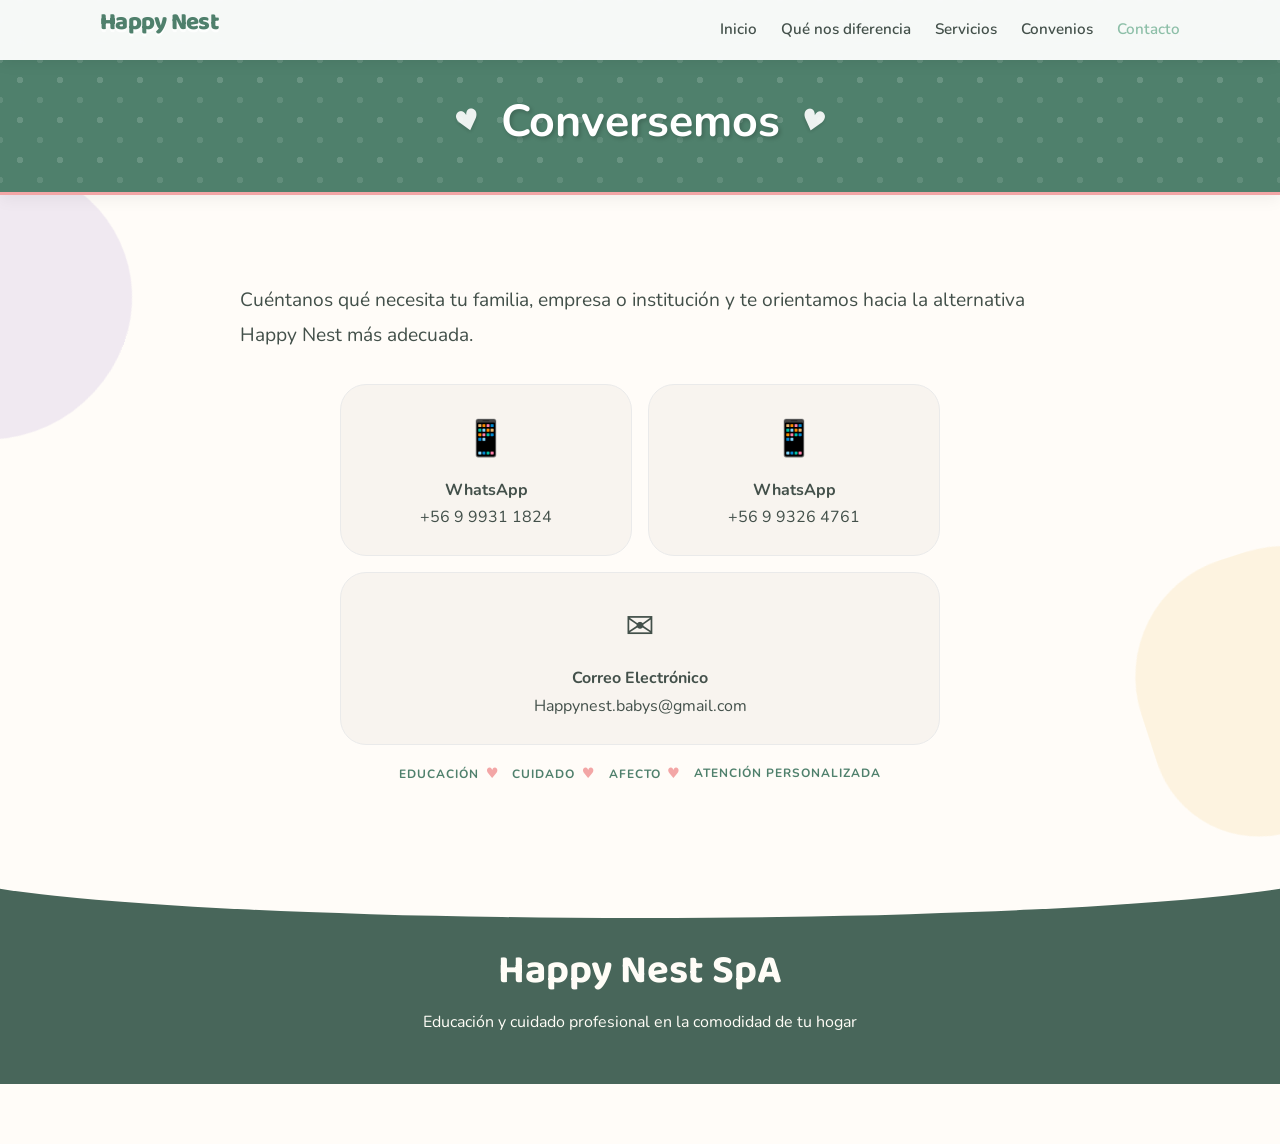
<file: pages/contacto.html>
<!DOCTYPE html>
<html lang="es">
<head>
    <meta charset="UTF-8">
    <meta name="viewport" content="width=device-width, initial-scale=1.0">
    <title>Contacto - Happy Nest</title>
    <link rel="stylesheet" href="../styles.css">
    <link rel="stylesheet" href="pages.css">
</head>
<body>

    <nav class="navbar">
        <div class="container navbar__container">
            <a href="../index.html" class="navbar__logo">Happy Nest</a>
            <ul class="navbar__menu">
                <li><a href="../index.html">Inicio</a></li>
                <li><a href="diferencia.html">Qué nos diferencia</a></li>
                <li><a href="servicios.html">Servicios</a></li>
                <li><a href="convenios.html">Convenios</a></li>
                <li><a href="contacto.html" style="color: var(--color-primary);">Contacto</a></li>
            </ul>
        </div>
    </nav>

    <header class="page-header">
        <div class="container">
            <h1>Conversemos</h1>
        </div>
    </header>

    <main class="section contact reveal">
        <div class="container text-center">
            <p class="text-lead mb-lg">Cuéntanos qué necesita tu familia, empresa o institución y te orientamos hacia la alternativa Happy Nest más adecuada.</p>
            
            <div class="contact-grid">
                <a href="https://wa.me/56999311824" class="contact-btn">
                    <span class="contact-icon">📱</span>
                    <strong>WhatsApp</strong>
                    <span>+56 9 9931 1824</span>
                </a>
                <a href="https://wa.me/56993264761" class="contact-btn">
                    <span class="contact-icon">📱</span>
                    <strong>WhatsApp</strong>
                    <span>+56 9 9326 4761</span>
                </a>
                <a href="mailto:Happynest.babys@gmail.com" class="contact-btn contact-btn--full">
                    <span class="contact-icon">✉️</span>
                    <strong>Correo Electrónico</strong>
                    <span>Happynest.babys@gmail.com</span>
                </a>
            </div>
            
            <div class="hero__tags mt-md">
                <span class="tag">Educación</span>
                <span class="tag">Cuidado</span>
                <span class="tag">Afecto</span>
                <span class="tag">Atención personalizada</span>
            </div>
        </div>
    </main>

    <footer class="footer">
        <div class="container text-center">
            <h3 class="footer__title">Happy Nest SpA</h3>
            <p>Educación y cuidado profesional en la comodidad de tu hogar</p>
        </div>
    </footer>
</body>
</html>
</file>
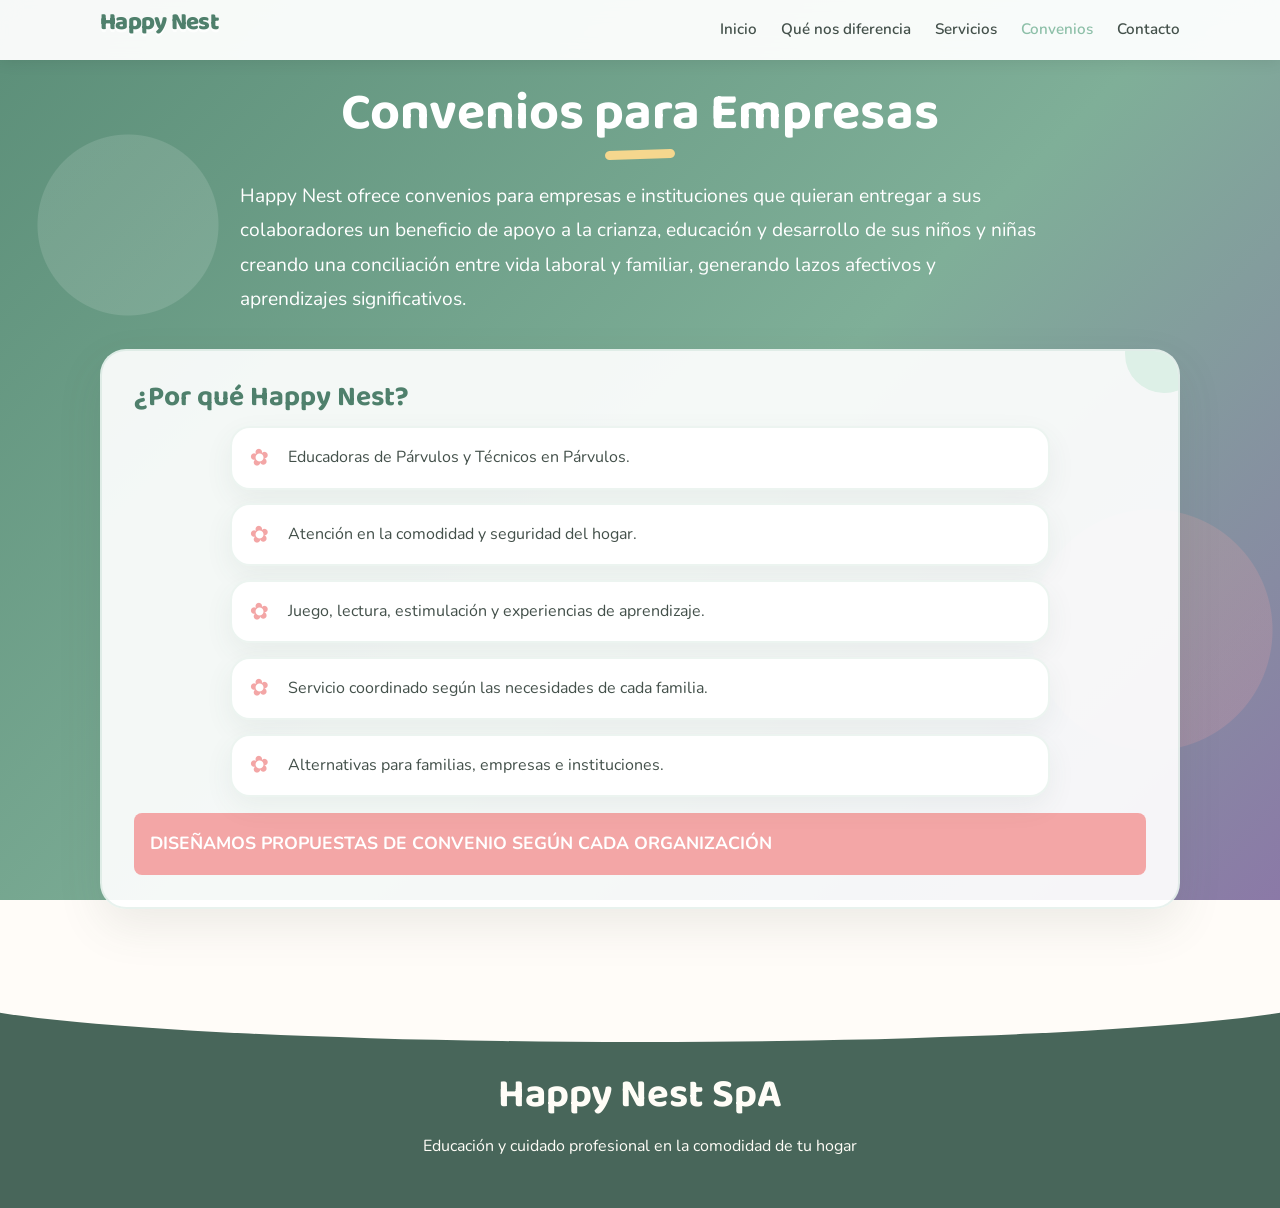
<file: pages/convenios.html>
<!DOCTYPE html>
<html lang="es">
<head>
    <meta charset="UTF-8">
    <meta name="viewport" content="width=device-width, initial-scale=1.0">
    <title>Convenios - Happy Nest</title>
    <link rel="stylesheet" href="../styles.css">
    <link rel="stylesheet" href="pages.css">
</head>
<body>

    <nav class="navbar">
        <div class="container navbar__container">
            <a href="../index.html" class="navbar__logo">Happy Nest</a>
            <ul class="navbar__menu">
                <li><a href="../index.html">Inicio</a></li>
                <li><a href="diferencia.html">Qué nos diferencia</a></li>
                <li><a href="servicios.html">Servicios</a></li>
                <li><a href="convenios.html" style="color: var(--color-primary);">Convenios</a></li>
                <li><a href="contacto.html">Contacto</a></li>
            </ul>
        </div>
    </nav>

    <main class="section b2b parallax-bg" style="min-height: 100vh; display: flex; align-items: center;">
        <div class="container parallax-content text-center reveal">
            <h2 class="section__title text-white">Convenios para Empresas</h2>
            <p class="text-lead mb-lg text-white">
                Happy Nest ofrece convenios para empresas e instituciones que quieran entregar a sus colaboradores un beneficio de apoyo a la crianza, educación y desarrollo de sus niños y niñas creando una conciliación entre vida laboral y familiar, generando lazos afectivos y aprendizajes significativos.
            </p>
            
            <div class="card text-left text-dark">
                <h3 class="card__title text-center">¿Por qué Happy Nest?</h3>
                <ul class="bullet-list">
                    <li>Educadoras de Párvulos y Técnicos en Párvulos.</li>
                    <li>Atención en la comodidad y seguridad del hogar.</li>
                    <li>Juego, lectura, estimulación y experiencias de aprendizaje.</li>
                    <li>Servicio coordinado según las necesidades de cada familia.</li>
                    <li>Alternativas para familias, empresas e instituciones.</li>
                </ul>
                <div class="highlight-banner text-center mt-md">
                    <strong>DISEÑAMOS PROPUESTAS DE CONVENIO SEGÚN CADA ORGANIZACIÓN</strong>
                </div>
            </div>
        </div>
    </main>

    <footer class="footer">
        <div class="container text-center">
            <h3 class="footer__title">Happy Nest SpA</h3>
            <p>Educación y cuidado profesional en la comodidad de tu hogar</p>
        </div>
    </footer>
</body>
</html>
</file>
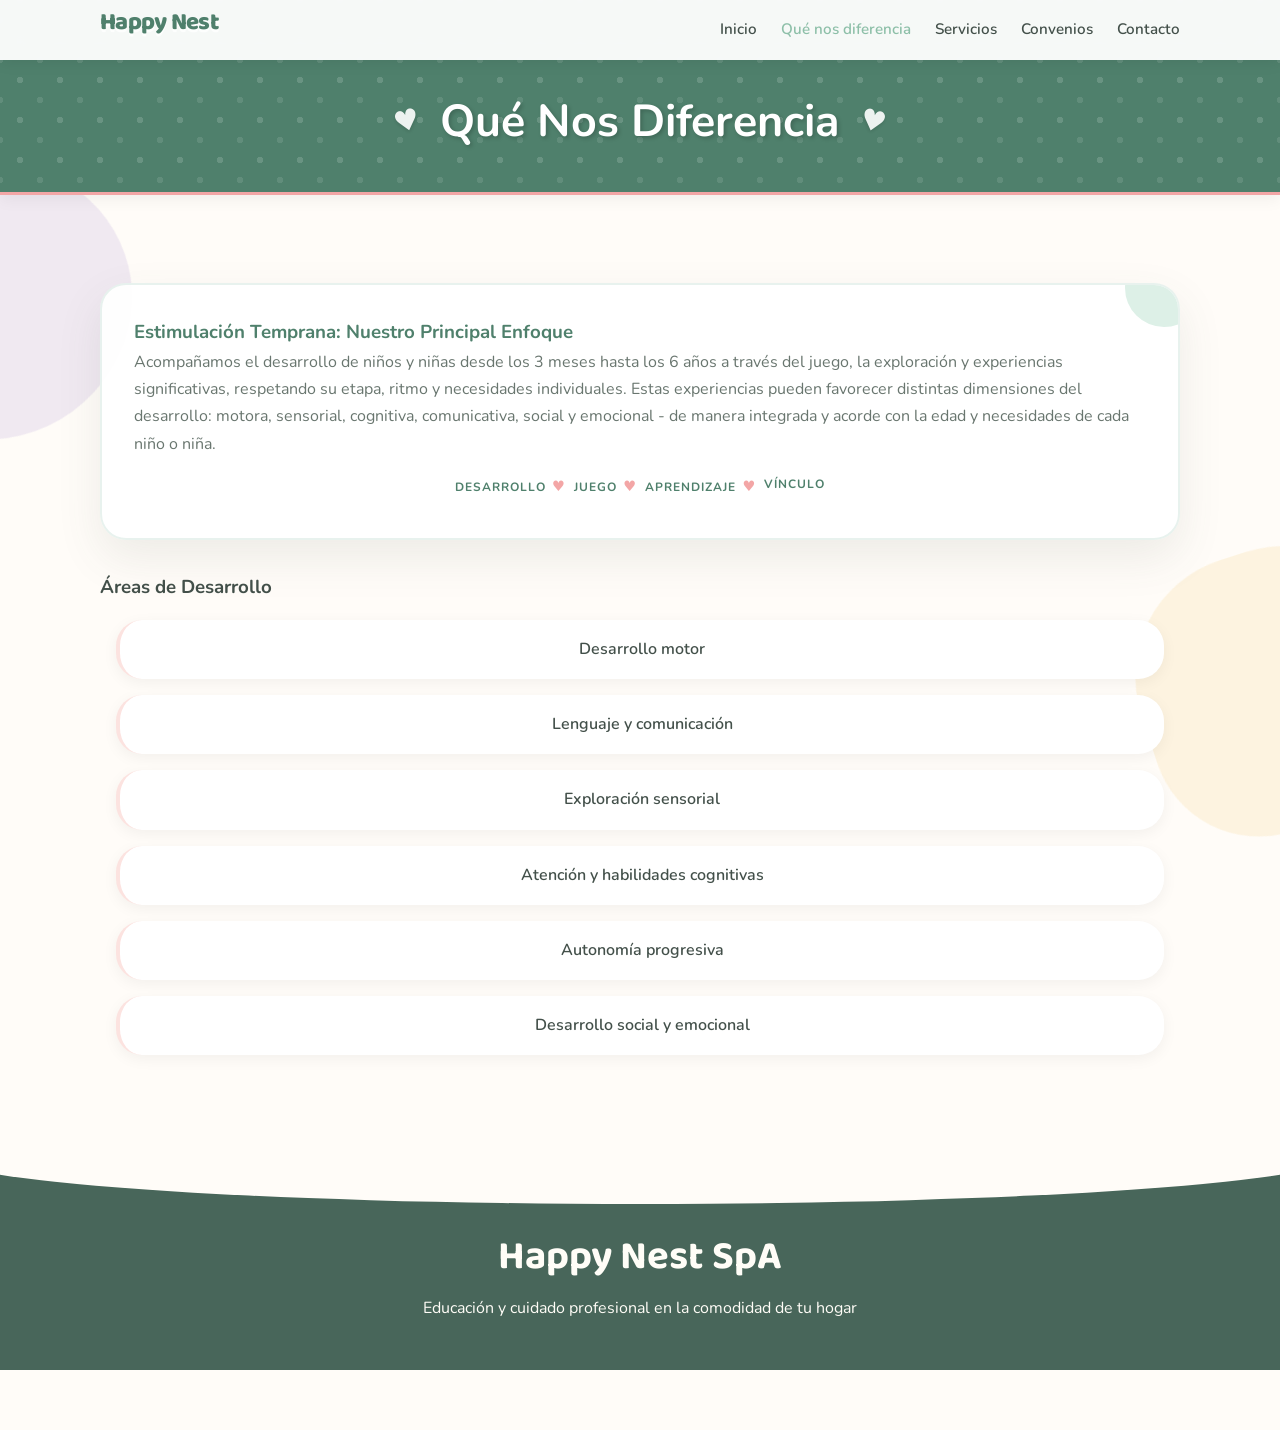
<file: pages/diferencia.html>
<!DOCTYPE html>
<html lang="es">
<head>
    <meta charset="UTF-8">
    <meta name="viewport" content="width=device-width, initial-scale=1.0">
    <title>Qué Nos Diferencia - Happy Nest</title>
    <link rel="stylesheet" href="../styles.css">
    <link rel="stylesheet" href="pages.css">
</head>
<body>

    <nav class="navbar">
        <div class="container navbar__container">
            <a href="index.html" class="navbar__logo">Happy Nest</a>
            <ul class="navbar__menu">
                <li><a href="../index.html">Inicio</a></li>
                <li><a href="diferencia.html" style="color: var(--color-primary);">Qué nos diferencia</a></li>
                <li><a href="servicios.html">Servicios</a></li>
                <li><a href="convenios.html">Convenios</a></li>
                <li><a href="contacto.html">Contacto</a></li>
            </ul>
        </div>
    </nav>

    <header class="page-header">
        <div class="container">
            <h1>Qué Nos Diferencia</h1>
        </div>
    </header>

    <main class="section difference reveal">
        <div class="container">
            <article class="card text-center mb-lg">
                <h3 class="card__subtitle text-primary">Estimulación Temprana: Nuestro Principal Enfoque</h3>
                <p class="card__text mb-md">
                    Acompañamos el desarrollo de niños y niñas desde los 3 meses hasta los 6 años a través del juego, la exploración y experiencias significativas, respetando su etapa, ritmo y necesidades individuales. Estas experiencias pueden favorecer distintas dimensiones del desarrollo: motora, sensorial, cognitiva, comunicativa, social y emocional - de manera integrada y acorde con la edad y necesidades de cada niño o niña.
                </p>
                <div class="tags-group mb-sm">
                    <span class="tag">Desarrollo</span>
                    <span class="tag">Juego</span>
                    <span class="tag">Aprendizaje</span>
                    <span class="tag">Vínculo</span>
                </div>
            </article>

            <h3 class="section__subtitle text-center">Áreas de Desarrollo</h3>
            <div class="grid-3">
                <div class="icon-card"><h4>Desarrollo motor</h4></div>
                <div class="icon-card"><h4>Lenguaje y comunicación</h4></div>
                <div class="icon-card"><h4>Exploración sensorial</h4></div>
                <div class="icon-card"><h4>Atención y habilidades cognitivas</h4></div>
                <div class="icon-card"><h4>Autonomía progresiva</h4></div>
                <div class="icon-card"><h4>Desarrollo social y emocional</h4></div>
            </div>
        </div>
    </main>

    <footer class="footer">
        <div class="container text-center">
            <h3 class="footer__title">Happy Nest SpA</h3>
            <p>Educación y cuidado profesional en la comodidad de tu hogar</p>
        </div>
    </footer>
</body>
</html>
</file>
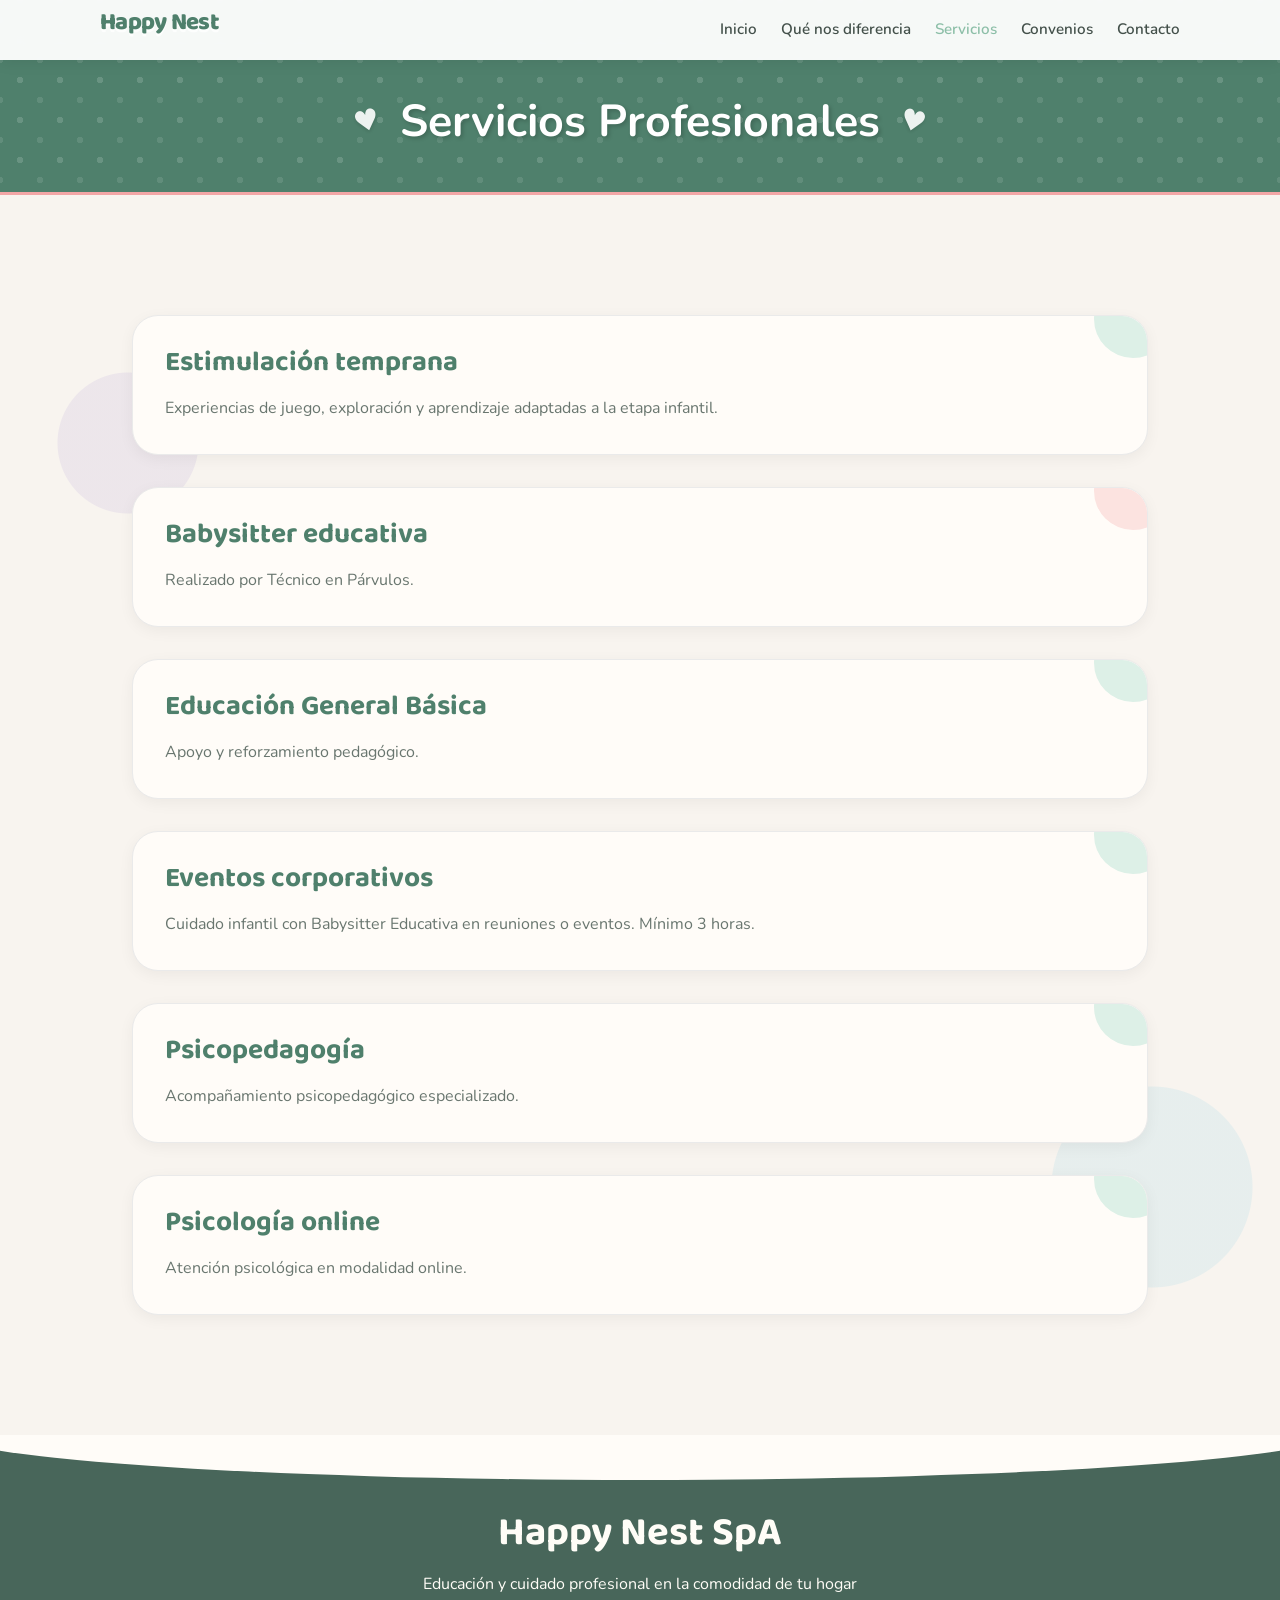
<file: pages/servicios.html>
<!DOCTYPE html>
<html lang="es">
<head>
    <meta charset="UTF-8">
    <meta name="viewport" content="width=device-width, initial-scale=1.0">
    <title>Servicios Profesionales - Happy Nest</title>
    <link rel="stylesheet" href="../styles.css">
    <link rel="stylesheet" href="pages.css">
</head>
<body>

    <nav class="navbar">
        <div class="container navbar__container">
            <a href="index.html" class="navbar__logo">Happy Nest</a>
            <ul class="navbar__menu">
                <li><a href="../index.html">Inicio</a></li>
                <li><a href="diferencia.html">Qué nos diferencia</a></li>
                <li><a href="servicios.html" style="color: var(--color-primary);">Servicios</a></li>
                <li><a href="convenios.html">Convenios</a></li>
                <li><a href="contacto.html">Contacto</a></li>
            </ul>
        </div>
    </nav>

    <header class="page-header">
        <div class="container">
            <h1>Servicios Profesionales</h1>
        </div>
    </header>

    <main class="section bg-light reveal">
        <div class="container">
            <div class="grid-3">
                <div class="service-card">
                    <h3 class="service-card__title">Estimulación temprana</h3>
                    <p class="service-card__text">Experiencias de juego, exploración y aprendizaje adaptadas a la etapa infantil.</p>
                </div>
                <div class="service-card">
                    <h3 class="service-card__title">Babysitter educativa</h3>
                    <p class="service-card__text">Realizado por Técnico en Párvulos.</p>
                </div>
                <div class="service-card">
                    <h3 class="service-card__title">Educación General Básica</h3>
                    <p class="service-card__text">Apoyo y reforzamiento pedagógico.</p>
                </div>
                <div class="service-card">
                    <h3 class="service-card__title">Eventos corporativos</h3>
                    <p class="service-card__text">Cuidado infantil con Babysitter Educativa en reuniones o eventos. Mínimo 3 horas.</p>
                </div>
                <div class="service-card">
                    <h3 class="service-card__title">Psicopedagogía</h3>
                    <p class="service-card__text">Acompañamiento psicopedagógico especializado.</p>
                </div>
                <div class="service-card">
                    <h3 class="service-card__title">Psicología online</h3>
                    <p class="service-card__text">Atención psicológica en modalidad online.</p>
                </div>
            </div>
        </div>
    </main>

    <footer class="footer">
        <div class="container text-center">
            <h3 class="footer__title">Happy Nest SpA</h3>
            <p>Educación y cuidado profesional en la comodidad de tu hogar</p>
        </div>
    </footer>
</body>
</html>
</file>
<file: styles.css>
@import url('https://fonts.googleapis.com/css2?family=Baloo+2:wght@500;600;700;800&family=Nunito:wght@400;500;600;700;800&display=swap');

:root {
    --color-primary: #8DBFA8;
    --color-primary-dark: #4F806C;
    --color-primary-soft: #DDF0E7;
    --color-secondary: #F3A6A6;
    --color-secondary-soft: #FCE3E0;
    --color-yellow: #F5D78E;
    --color-yellow-soft: #FFF3CD;
    --color-lilac: #B9A8D8;
    --color-lilac-soft: #EEE8F8;
    --color-sky: #A9D9E7;
    --color-sky-soft: #E4F5F8;
    --color-text: #43504A;
    --color-text-soft: #69766F;
    --color-bg: #FFFCF8;
    --color-bg-light: #F8F4EF;
    --white: #FFFFFF;

    --font-heading: 'Baloo 2', 'Trebuchet MS', sans-serif;
    --font-family: 'Nunito', 'Segoe UI', system-ui, sans-serif;

    --spacing-sm: 0.5rem;
    --spacing-md: 1rem;
    --spacing-lg: 2rem;
    --spacing-xl: 5.5rem;
    --border-radius: 26px;
    --shadow-soft: 0 18px 45px rgba(74, 93, 83, 0.10);
    --shadow-hover: 0 24px 55px rgba(74, 93, 83, 0.15);
}

* {
    margin: 0;
    padding: 0;
    box-sizing: border-box;
}

html {
    scroll-behavior: smooth;
}

body {
    font-family: var(--font-family);
    color: var(--color-text);
    background: var(--color-bg);
    line-height: 1.7;
    overflow-x: hidden;
}

body::before,
body::after {
    content: "";
    position: fixed;
    z-index: -2;
    width: 280px;
    height: 280px;
    border-radius: 48% 52% 58% 42%;
    opacity: 0.22;
    pointer-events: none;
}

body::before {
    top: 18%;
    left: -150px;
    background: var(--color-lilac);
    transform: rotate(20deg);
}

body::after {
    right: -140px;
    bottom: 8%;
    background: var(--color-yellow);
    transform: rotate(-18deg);
}

.container {
    width: min(1080px, calc(100% - 2rem));
    margin: 0 auto;
    padding: 0;
}

/* === Menú de Navegación (Navbar) === */
.navbar {
    position: fixed;
    top: 0;
    left: 0;
    width: 100%;
    background: rgba(255, 255, 255, 0.95);
    backdrop-filter: blur(10px);
    -webkit-backdrop-filter: blur(10px);
    z-index: 1000;
    box-shadow: 0 2px 15px rgba(0,0,0,0.08);
}

.navbar__container {
    display: flex;
    justify-content: space-between;
    align-items: center;
    height: 60px;
}

.navbar__logo {
    font-family: var(--font-heading);
    font-size: 1.5rem;
    font-weight: 800;
    letter-spacing: -.03em;
    color: var(--color-primary-dark);
    margin-bottom: .8rem;
    text-shadow: 0 3px 0 rgba(255,255,255,.75);
    text-decoration: none;

}

.navbar__menu {
    list-style: none;
    display: flex;
    gap: 1.5rem;
}

.navbar__menu a {
    text-decoration: none;
    color: var(--color-text);
    font-weight: 600;
    font-size: 0.95rem;
    transition: color 0.3s ease;
}

.navbar__menu a:hover {
    color: var(--color-primary);
}

@media (max-width: 768px) {
    .navbar__menu {
        gap: 0.8rem;
    }
    .navbar__menu a {
        font-size: 0.8rem;
    }
    .navbar__logo {
        display: none; /* Oculta logo en móvil para dar espacio a los links */
    }
    .navbar__container {
        justify-content: center;
    }
}

.section {
    position: relative;
    padding: var(--spacing-xl) 0;
    overflow: hidden;
}

.section-shell {
    position: relative;
}

.grid-2 {
    display: grid;
    grid-template-columns: 1fr;
    gap: 1.5rem;
}

@media (min-width: 768px) {
    .grid-2 {
        grid-template-columns: repeat(2, 1fr);
        gap: 2rem;
    }
}

.bg-light {
    background:
        radial-gradient(circle at 10% 20%, rgba(185,168,216,.18) 0 70px, transparent 71px),
        radial-gradient(circle at 90% 80%, rgba(169,217,231,.22) 0 100px, transparent 101px),
        var(--color-bg-light);
}

.text-white {
    color: var(--white)!important;
}

.section-kicker,
.eyebrow {
    display: inline-flex;
    align-items: center;
    gap: .45rem;
    font-size: .82rem;
    font-weight: 800;
    letter-spacing: .08em;
    text-transform: uppercase;
}

.section-kicker {
    color: var(--color-primary-dark);
    justify-content: center;
    width: 100%;
    margin-bottom: .35rem;
}

.section-kicker::before,
.section-kicker::after {
    content: "✦";
    color: var(--color-secondary);
    font-size: .8rem;
}

.section-kicker--light {
    color: #F8EBD5;
}

/* === Hero === */
.hero {
    position: relative;
    min-height: 100svh;
    display: flex;
    align-items: center;
    justify-content: center;
    overflow: hidden;
    isolation: isolate;
    background:
        radial-gradient(circle at 15% 15%, rgba(255,255,255,.9) 0 6%, transparent 7%),
        radial-gradient(circle at 83% 18%, rgba(255,255,255,.75) 0 5%, transparent 6%),
        linear-gradient(160deg, #E8F5F0 0%, #FFF8EF 52%, #F6EAF5 100%);
}

#hero-canvas {
    position: absolute;
    inset: 0;
    width: 100%;
    height: 100%;
    z-index: -1;
    opacity: .68;
    mix-blend-mode: multiply;
}

.hero__content {
    position: relative;
    z-index: 2;
    width: min(760px, calc(100% - 1.5rem));
    margin: 4rem auto 2rem;
    padding: clamp(2rem, 5vw, 3.8rem) clamp(1.25rem, 5vw, 3.5rem);
    border: 2px solid rgba(255,255,255,.82);
    border-radius: 44px 44px 58px 44px;
    background: rgba(255, 252, 248, .30);
    box-shadow: 0 25px 70px rgba(75, 105, 92, .15);
    backdrop-filter: blur(4px);
    -webkit-backdrop-filter: blur(4px);
    text-align: center;
}

.hero__content::before {
    content: "";
    position: absolute;
    width: 105px;
    height: 105px;
    border-radius: 44% 56% 62% 38%;
    background: var(--color-secondary-soft);
    right: -36px;
    top: -30px;
    z-index: -1;
}

.hero__content::after {
    content: "♡";
    position: absolute;
    color: var(--color-secondary);
    font-size: 3.2rem;
    right: 18px;
    top: -12px;
    transform: rotate(12deg);
}

.brand-mark {
    width: clamp(84px, 15vw, 116px);
    height: clamp(84px, 15vw, 116px);
    margin: -5rem auto 1rem;
    padding: 8px;
    display: grid;
    place-items: center;
    border-radius: 38% 62% 50% 50%;
    background: rgba(255,255,255,.94);
    box-shadow: 0 12px 35px rgba(78, 111, 96, .15);
    transform: rotate(-3deg);
}

.brand-mark__image {
    width: 100%;
    height: 100%;
    object-fit: contain;
    border-radius: inherit;
}

.eyebrow {
    color: var(--color-primary-dark);
    background: var(--color-primary-soft);
    border-radius: 999px;
    padding: .35rem .85rem;
    margin-bottom: .5rem;
}

.hero__title {
    font-family: var(--font-heading);
    font-size: clamp(3.4rem, 9vw, 6.3rem);
    line-height: .95;
    font-weight: 800;
    letter-spacing: -.03em;
    color: var(--color-primary-dark);
    margin-bottom: .8rem;
    text-shadow: 0 3px 0 rgba(255,255,255,.75);
}

.hero__title::after {
    content: "♥";
    display: inline-block;
    font-size: .3em;
    color: var(--color-secondary);
    vertical-align: top;
    margin: .2em 0 0 .25em;
    transform: rotate(10deg);
}

.hero__subtitle {
    font-size: clamp(1.05rem, 2.5vw, 1.45rem);
    font-weight: 700;
    line-height: 1.45;
    margin-bottom: .55rem;
    color: var(--color-text);
}

.hero__audience {
    font-size: 1rem;
    margin-bottom: 1.5rem;
    font-weight: 800;
    color: #B47C62;
}

/* Reemplaza tus clases actuales por estas */
.hero__tags {
    display: flex;
    flex-wrap: wrap;
    justify-content: center;
    align-items: center;
    gap: 0.8rem;
}

.tag {
    background-color: transparent; /* Quitamos el fondo de botón */
    color: var(--color-primary-dark);
    padding: 0;
    border-radius: 0;
    font-size: 0.75rem;
    font-weight: bold;
    text-transform: uppercase;
    letter-spacing: 1px; /* Espaciado elegante */
}

/* Agrega el corazón automáticamente después de cada palabra (excepto la última) */
.tag:not(:last-child)::after {
    content: "♥"; /* Puedes cambiarlo por "•" o "|" si prefieres */
    color: var(--color-secondary); /* Corazón en tono cálido */
    margin-left: 0.4rem;
    font-size: 0.9rem;
    display: inline-block;
}

/* Ajuste para que se vea bien en el footer (fondo oscuro) */
.tag--footer {
    color: #FFFFFF;
}
.tag--footer:not(:last-child)::after {
    color: var(--color-secondary);
}
.hero__decor {
    position: absolute;
    pointer-events: none;
    z-index: 1;
    border-radius: 50%;
    opacity: .9;
}

.hero__decor--one {
    width: 110px;
    height: 110px;
    left: 6%;
    top: 15%;
    background: var(--color-yellow);
    box-shadow: 45px 32px 0 -18px var(--color-secondary);
}

.hero__decor--two {
    width: 76px;
    height: 76px;
    right: 8%;
    bottom: 18%;
    background: var(--color-lilac);
    transform: rotate(18deg);
}

.hero__decor--three {
    width: 28px;
    height: 28px;
    left: 15%;
    bottom: 20%;
    background: var(--color-secondary);
    box-shadow: 40px -18px 0 -5px var(--color-sky),
                -15px -48px 0 -7px var(--color-yellow);
}

/* === Cards === */
.card,
.service-card {
    position: relative;
    background: rgba(255,255,255,.92);
    padding: 2rem;
    border-radius: var(--border-radius);
    border: 2px solid rgba(141,191,168,.20);
    box-shadow: var(--shadow-soft);
    transition: transform .35s ease, box-shadow .35s ease;
    overflow: hidden;
}

.card::before,
.service-card::before {
    content: "";
    position: absolute;
    width: 78px;
    height: 78px;
    border-radius: 50%;
    top: -36px;
    right: -25px;
    background: var(--color-primary-soft);
}

.card:nth-child(2)::before,
.service-card:nth-child(2)::before {
    background: var(--color-secondary-soft);
}

.card:hover,
.service-card:hover {
    transform: translateY(-8px) rotate(-.4deg);
    box-shadow: var(--shadow-hover);
}

.card__title,
.service-card__title {
    position: relative;
    z-index: 1;
    font-family: var(--font-heading);
    font-size: 1.75rem;
    line-height: 1.1;
    color: var(--color-primary-dark);
    margin-bottom: .8rem;
}

.card__text,
.service-card__text {
    color: var(--color-text-soft);
}

.section__title {
    position: relative;
    font-family: var(--font-heading);
    font-size: clamp(2.3rem, 5vw, 3.25rem);
    line-height: 1;
    text-align: center;
    margin-bottom: 1.2rem;
    color: var(--color-primary-dark);
}

.section__title::after {
    content: "";
    display: block;
    width: 70px;
    height: 9px;
    margin: .65rem auto 0;
    border-radius: 999px;
    background: var(--color-yellow);
    transform: rotate(-2deg);
}

.section__intro {
    max-width: 700px;
    margin: 0 auto 2rem;
    text-align: center;
    color: var(--color-text-soft);
    font-size: 1.05rem;
}

/* === Process === */
.parallax-bg {
    background:
        radial-gradient(circle at 10% 25%, rgba(255,255,255,.13) 0 90px, transparent 91px),
        radial-gradient(circle at 90% 70%, rgba(243,166,166,.20) 0 120px, transparent 121px),
        linear-gradient(135deg, #5B8E78 0%, #7FAF98 55%, #8B79A7 100%);
    background-attachment: fixed;
    color: white;
}

.parallax-content {
    position: relative;
}

.process-list {
    max-width: 850px;
    margin: 2rem auto 0;
    list-style: none;
    counter-reset: process-counter;
}

.process-list__item {
    position: relative;
    margin-bottom: 1rem;
    padding: 1.1rem 1.25rem 1.1rem 4.5rem;
    border-radius: 22px;
    color: #fff;
    background: rgba(255,255,255,.14);
    border: 1px solid rgba(255,255,255,.22);
    backdrop-filter: blur(7px);
    -webkit-backdrop-filter: blur(7px);
    box-shadow: 0 12px 28px rgba(49, 74, 63, .10);
}

.process-list__item::before {
    counter-increment: process-counter;
    content: counter(process-counter);
    position: absolute;
    left: 1rem;
    top: 50%;
    transform: translateY(-50%) rotate(-5deg);
    background: var(--color-yellow);
    color: #6C6047;
    width: 2.65rem;
    height: 2.65rem;
    border-radius: 38% 62% 50% 50%;
    display: flex;
    align-items: center;
    justify-content: center;
    font-family: var(--font-heading);
    font-weight: 800;
    font-size: 1.25rem;
}

.process-list__item strong {
    color: #FFF3CF;
}

/* === Why us === */
.why-us {
    background:
        radial-gradient(circle at 82% 15%, rgba(169,217,231,.25) 0 85px, transparent 86px),
        radial-gradient(circle at 15% 82%, rgba(185,168,216,.18) 0 105px, transparent 106px),
        var(--color-bg);
}

.bullet-list {
    width: min(820px, 100%);
    margin: 0 auto;
    list-style: none;
    padding: 0;
    display: grid;
    gap: .85rem;
}

.bullet-list li {
    position: relative;
    padding: 1rem 1.25rem 1rem 3.5rem;
    border-radius: 20px;
    background: var(--white);
    border: 2px solid rgba(141,191,168,.17);
    box-shadow: 0 10px 28px rgba(74,93,83,.07);
}

.bullet-list li::before {
    content: "✿";
    position: absolute;
    left: 1.15rem;
    top: 50%;
    transform: translateY(-50%) rotate(-8deg);
    color: var(--color-secondary);
    font-size: 1.45rem;
}

/* === Footer === */
.footer {
    position: relative;
    overflow: hidden;
    background: #48665A;
    color: #FFFDF7;
    padding: 4rem 0 3rem;
    text-align: center;
}

.footer::before {
    content: "";
    position: absolute;
    left: -5%;
    right: -5%;
    top: -55px;
    height: 100px;
    border-radius: 50%;
    background: var(--color-bg);
}

.footer__title {
    position: relative;
    font-family: var(--font-heading);
    font-size: 2.5rem;
    margin-bottom: .25rem;
}

.footer__links {
    display: flex;
    flex-direction: column;
    gap: .7rem;
    margin-top: 1.5rem;
}

.footer__link {
    color: #FFF0C7;
    text-decoration: none;
    font-weight: 800;
    transition: transform .2s ease, color .2s ease;
}

.footer__link:hover {
    color: #fff;
    transform: translateY(-2px);
}

.footer__bubble {
    position: absolute;
    border-radius: 50%;
    opacity: .35;
    pointer-events: none;
}

.footer__bubble--one {
    width: 120px;
    height: 120px;
    left: 7%;
    bottom: -55px;
    background: var(--color-secondary);
}

.footer__bubble--two {
    width: 75px;
    height: 75px;
    right: 9%;
    top: 18px;
    background: var(--color-lilac);
}

@media (min-width: 768px) {
    .footer__links {
        flex-direction: row;
        justify-content: center;
        gap: 2rem;
    }
}

/* === Scroll reveal === */
/*.reveal {
    opacity: 0;
    transform: translateY(45px) scale(.985);
    transition: opacity .8s ease, transform .8s cubic-bezier(.2,.8,.2,1);
}

.reveal.active {
    opacity: 1;
    transform: translateY(0) scale(1);
}*/

/* === Responsive polish === */
@media (max-width: 767px) {
    .hero__content {
        margin-top: 4.5rem;
        border-radius: 32px;
    }

    .brand-mark {
        margin-top: -4.2rem;
    }

    .hero__decor--one {
        left: -25px;
        top: 10%;
        transform: scale(.7);
    }

    .hero__decor--two {
        right: -15px;
        bottom: 12%;
        transform: scale(.72);
    }

    .section {
        padding: 4.25rem 0;
    }
}

@media (prefers-reduced-motion: reduce) {
    html {
        scroll-behavior: auto;
    }

    *,
    *::before,
    *::after {
        animation-duration: .01ms !important;
        animation-iteration-count: 1 !important;
        transition-duration: .01ms !important;
    }
}

/* === Cabecera de páginas internas === */
.page-header {
    background-color: var(--color-primary-dark);
    color: white;
    padding: 6rem 0 3rem 0;
    text-align: center;
    margin-top: -60px; /* Compensa el padding-top del body */
}
.page-header h1 {
    font-size: 2.5rem;
    margin: 0;
}
</file>
<file: pages/pages.css>
/* =========================================
   PAGES.CSS - Estilos para páginas interiores
   ========================================= */


/* === Cabecera principal de las páginas internas === */
.page-header {
    /* 1. Fondo base con degradado suave */
    background-color: var(--color-primary-dark);

    /* 2. Motivo de puntitos (Polka dots) infantiles intercalados */
    background-image: radial-gradient(rgba(255, 255, 255, 0.15) 3px, transparent 3px),
                      radial-gradient(rgba(255, 255, 255, 0.1) 3px, transparent 3px);
    background-size: 40px 40px;
    background-position: 0 0, 20px 20px;
    
    color: white;
    padding: 9rem 0 2rem 0;
    text-align: center;
    
    /* 3. Borde inferior grueso para un toque más alegre */
    border-bottom: 3px solid var(--color-secondary);
    box-shadow: 0 5px 15px rgba(0,0,0,0.05);
}

.page-header h1 {
    font-size: 2.8rem;
    margin: 0;
    position: relative;
    display: inline-block;
    padding: 0 1rem;
    text-shadow: 2px 2px 4px rgba(0,0,0,0.2); /* Da legibilidad sobre los puntos */
}

/* 4. Iconos decorativos (Corazones) a los lados del título */
.page-header h1::before,
.page-header h1::after {
    content: "♥";
    color: var(--color-accent); /* Usa el amarillo/dorado de la paleta */
    position: absolute;
    top: 50%;
    font-size: 1.8rem;
    opacity: 0.9;
    /* Sombras para que el corazón resalte */
    text-shadow: 0 2px 4px rgba(0,0,0,0.15); 
}

.page-header h1::before {
    left: -30px;
    transform: translateY(-50%) rotate(-15deg); /* Leve inclinación juguetona */
}

.page-header h1::after {
    right: -30px;
    transform: translateY(-50%) rotate(15deg);
}

/* Ajuste para móviles: achicamos un poco la letra y los iconos */
@media (max-width: 768px) {
    .page-header h1 { font-size: 2rem; }
    .page-header h1::before { left: -20px; font-size: 1.4rem; }
    .page-header h1::after { right: -20px; font-size: 1.4rem; }
}

/* === Utilidades de Texto y Espaciado para Interiores === */
.text-primary { color: var(--color-primary-dark); }
.text-dark { color: var(--color-text); }
.text-lead { 
    font-size: 1.2rem; 
    max-width: 800px; 
    margin: 0 auto; 
    line-height: 1.8; 
}

.mb-sm { margin-bottom: var(--spacing-sm); }
.mb-md { margin-bottom: var(--spacing-md); }
.mb-lg { margin-bottom: var(--spacing-lg); }
.mt-md { margin-top: var(--spacing-md); }

/* === Componentes: Qué nos diferencia === */
.tags-group {
    display: flex;
    flex-wrap: wrap;
    justify-content: center;
    gap: var(--spacing-sm);
}

.tag--outline {
    background-color: transparent;
    color: var(--color-primary-dark);
    border: 2px solid var(--color-primary-dark);
    padding: 0.4rem 1rem;
    border-radius: 20px;
    font-size: 0.875rem;
    font-weight: 500;
}

.icon-card {
    background: var(--white);
    padding: var(--spacing-md);
    margin: var(--spacing-md);
    border-radius: var(--border-radius);
    box-shadow: 0 4px 15px rgba(0,0,0,0.05);
    border: none;
    border-left: 4px solid var(--color-secondary-soft);
    display: flex;
    align-items: center;
    justify-content: center;
    text-align: center;
    transition: transform 0.3s ease;
}

.icon-card h4 {
    color: var(--color-text);
    font-weight: 600;
}

.icon-card:hover {
    transform: translateY(-5px);
}

/* === Componentes: Servicios Profesionales === */
.service-card {
    background: var(--color-bg);
    padding: var(--spacing-lg);
    margin: var(--spacing-lg);
    border-radius: var(--border-radius);
    box-shadow: 0 4px 15px rgba(0,0,0,0.05);
    border: 1px solid #EAEAEA;
    transition: transform 0.3s ease;
}

.service-card__title {
    color: var(--color-primary-dark);
    margin-bottom: var(--spacing-md);
}

.service-card:hover {
    transform: translateY(-5px);
}

/* === Componentes: Convenios === */
.highlight-banner {
    background-color: var(--color-secondary);
    color: white;
    padding: 1rem;
    border-radius: 8px;
    font-size: 1.1rem;
}

/* === Componentes: Contacto === */
.contact-grid {
    display: grid;
    grid-template-columns: 1fr;
    gap: var(--spacing-md);
    max-width: 600px;
    margin: 0 auto;
}

@media (min-width: 600px) {
    .contact-grid { grid-template-columns: 1fr 1fr; }
    .contact-btn--full { grid-column: span 2; }
}

.contact-btn {
    display: flex;
    flex-direction: column;
    align-items: center;
    justify-content: center;
    padding: 1.5rem;
    background-color: var(--color-bg-light);
    border: 1px solid #EAEAEA;
    border-radius: var(--border-radius);
    text-decoration: none;
    color: var(--color-text);
    transition: all 0.3s ease;
}

.contact-icon {
    font-size: 2.2rem;
    margin-bottom: 0.5rem;
}

.contact-btn:hover {
    background-color: var(--color-primary);
    color: white;
    transform: translateY(-3px);
    box-shadow: 0 8px 20px rgba(0,0,0,0.1);
}
</file>
